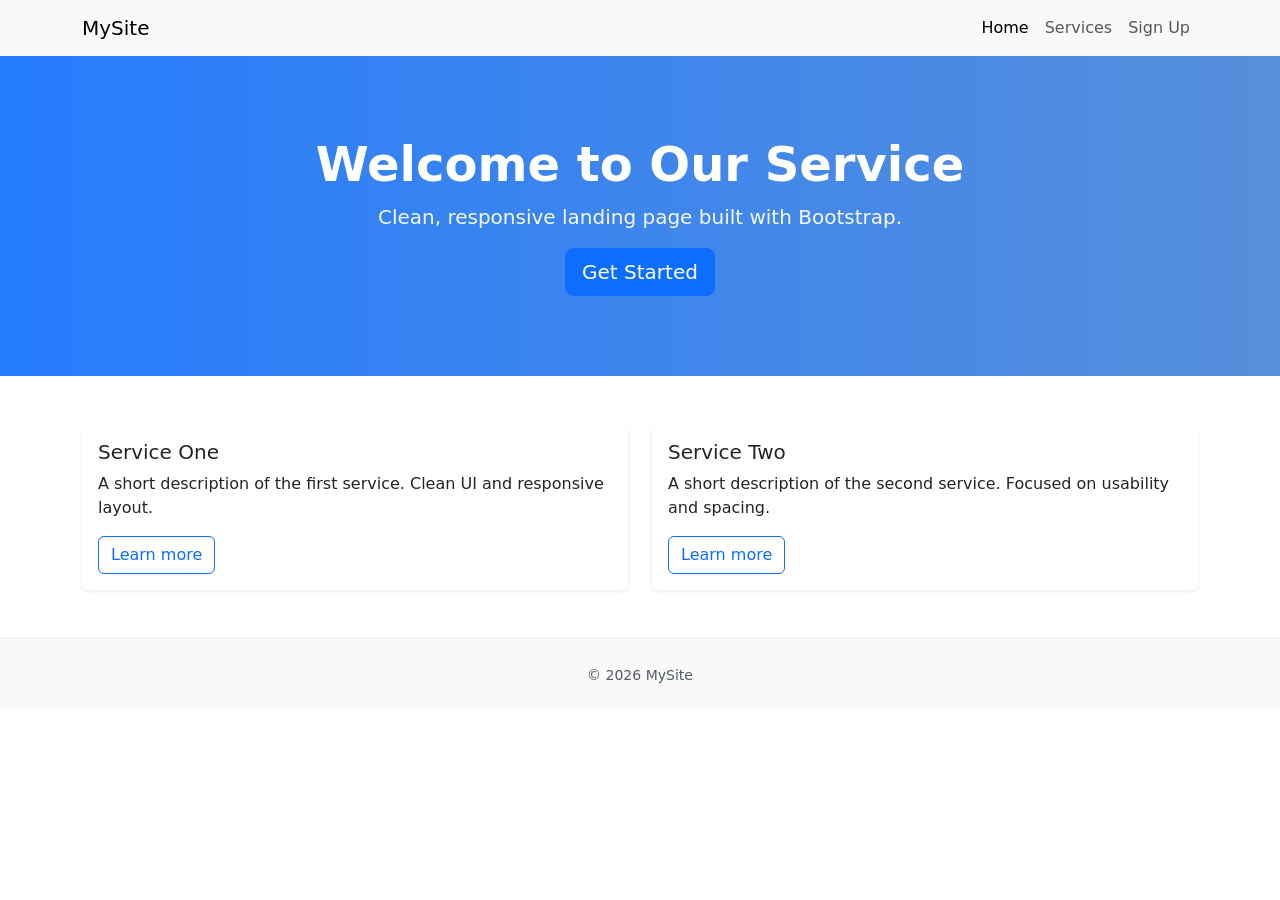
<file: BACK END d/index.html>
<!doctype html>
<html lang="en">
  <head>
    <meta charset="utf-8">
    <meta name="viewport" content="width=device-width, initial-scale=1">
    <title>Responsive Landing Page</title>
    <link href="https://cdn.jsdelivr.net/npm/bootstrap@5.3.3/dist/css/bootstrap.min.css" rel="stylesheet">
    <link rel="stylesheet" href="styles.css">
  </head>
  <body>
    <!-- Navbar -->
    <nav class="navbar navbar-expand-lg navbar-light bg-light">
      <div class="container">
        <a class="navbar-brand" href="#">MySite</a>
        <button class="navbar-toggler" type="button" data-bs-toggle="collapse" data-bs-target="#navMenu">
          <span class="navbar-toggler-icon"></span>
        </button>
        <div class="collapse navbar-collapse" id="navMenu">
          <ul class="navbar-nav ms-auto">
            <li class="nav-item"><a class="nav-link active" href="#">Home</a></li>
            <li class="nav-item"><a class="nav-link" href="#services">Services</a></li>
            <li class="nav-item"><a class="nav-link" href="form.html">Sign Up</a></li>
          </ul>
        </div>
      </div>
    </nav>

    <!-- Hero -->
    <header class="hero d-flex align-items-center">
      <div class="container text-center text-white">
        <h1 class="display-5">Welcome to Our Service</h1>
        <p class="lead">Clean, responsive landing page built with Bootstrap.</p>
        <a href="form.html" class="btn btn-primary btn-lg">Get Started</a>
      </div>
    </header>

    <!-- Services -->
    <section id="services" class="py-5">
      <div class="container">
        <div class="row g-4">
          <div class="col-md-6">
            <div class="card h-100 shadow-sm">
              <div class="card-body">
                <h5 class="card-title">Service One</h5>
                <p class="card-text">A short description of the first service. Clean UI and responsive layout.</p>
                <a href="#" class="btn btn-outline-primary">Learn more</a>
              </div>
            </div>
          </div>

          <div class="col-md-6">
            <div class="card h-100 shadow-sm">
              <div class="card-body">
                <h5 class="card-title">Service Two</h5>
                <p class="card-text">A short description of the second service. Focused on usability and spacing.</p>
                <a href="#" class="btn btn-outline-primary">Learn more</a>
              </div>
            </div>
          </div>
        </div>
      </div>
    </section>

    <footer class="py-4 bg-light">
      <div class="container text-center">
        <small class="text-muted">© 2026 MySite</small>
      </div>
    </footer>

    <script src="https://code.jquery.com/jquery-3.7.1.min.js"></script>
    <script src="https://cdn.jsdelivr.net/npm/bootstrap@5.3.3/dist/js/bootstrap.bundle.min.js"></script>
  </body>
</html>
</file>
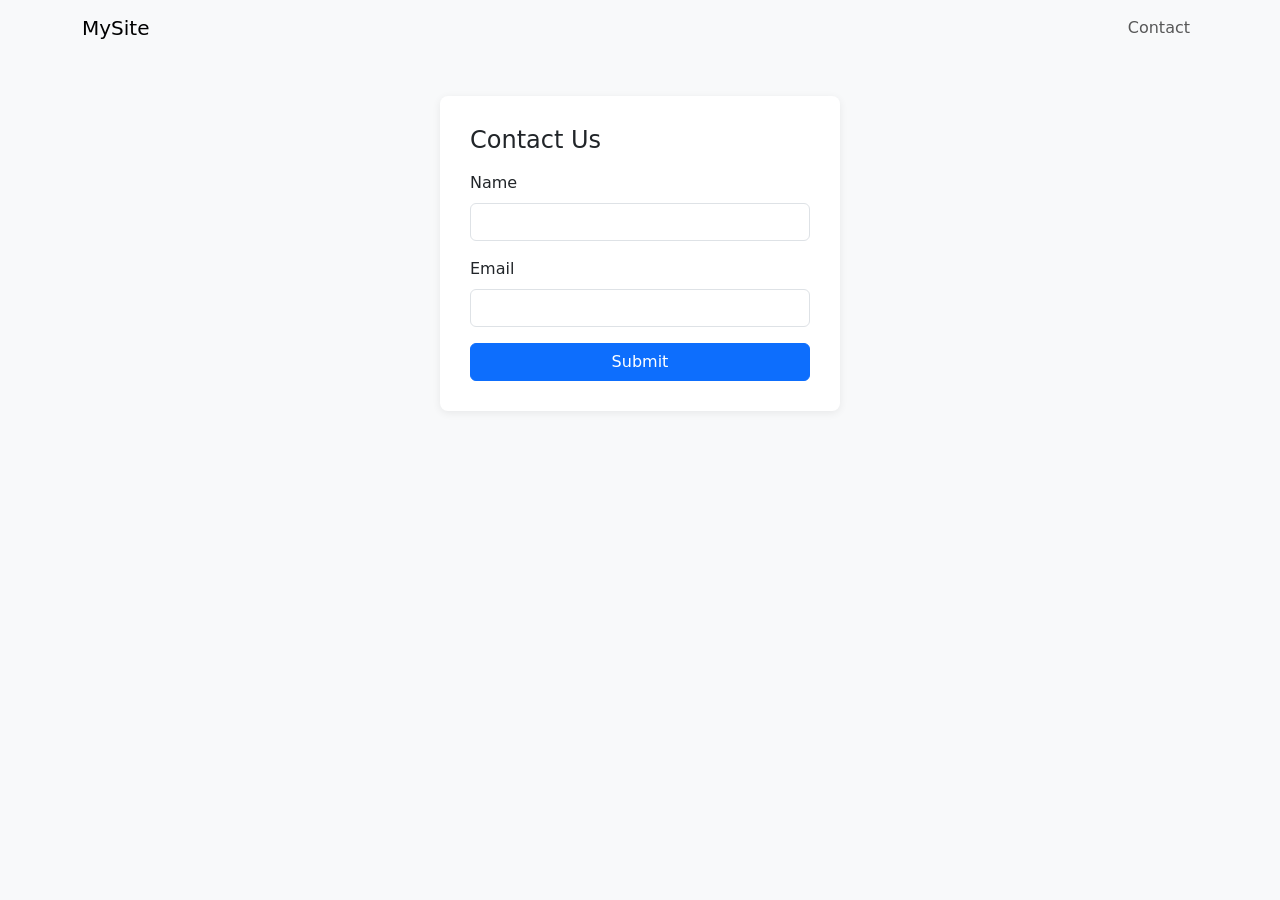
<file: BACK END C/form.html>
<!DOCTYPE html>
<html lang="en">
<head>
    <meta charset="UTF-8">
    <meta name="viewport" content="width=device-width, initial-scale=1.0">
    <title>Document</title>
    <link href="https://cdn.jsdelivr.net/npm/bootstrap@5.3.0/dist/css/bootstrap.min.css" rel="stylesheet">
    <link rel="stylesheet" href="style.css">
</head>
<body>
    <!-- Navbar -->
    <nav class="navbar navbar-expand-lg navbar-light bg-light mb-4">
        <div class="container">
            <a class="navbar-brand" href="#">MySite</a>
            <button class="navbar-toggler" type="button" data-bs-toggle="collapse" data-bs-target="#navbarNav" aria-controls="navbarNav" aria-expanded="false" aria-label="Toggle navigation">
                <span class="navbar-toggler-icon"></span>
            </button>
            <div class="collapse navbar-collapse" id="navbarNav">
                <ul class="navbar-nav ms-auto">
                    <li class="nav-item"><a class="nav-link" href="#contact">Contact</a></li>
                </ul>
            </div>
        </div>
    </nav>
    <!-- Interactive Form Section -->
    <section id="contact">
        <div class="form-section">
            <h4 class="mb-3">Contact Us</h4>
            <form id="contactForm" novalidate>
                <div class="mb-3">
                    <label for="name" class="form-label">Name</label>
                    <input type="text" class="form-control" id="name" name="name">
                    <div class="invalid-feedback">Please enter your name.</div>
                </div>
                <div class="mb-3">
                    <label for="email" class="form-label">Email</label>
                    <input type="email" class="form-control" id="email" name="email">
                    <div class="invalid-feedback">Please enter your email.</div>
                </div>
                <button type="submit" class="btn btn-primary w-100">Submit</button>
            </form>
        </div>
    </section>

    <script src="https://code.jquery.com/jquery-3.7.1.min.js"></script>
    <script src="https://cdn.jsdelivr.net/npm/bootstrap@5.3.0/dist/js/bootstrap.bundle.min.js"></script>
    <script>
        $(function() {
            $('#contactForm').on('submit', function(e) {
                e.preventDefault();
                let valid = true;
                const name = $('#name');
                const email = $('#email');
                if (!name.val().trim()) {
                    name.addClass('is-invalid');
                    valid = false;
                } else {
                    name.removeClass('is-invalid');
                }
                if (!email.val().trim()) {
                    email.addClass('is-invalid');
                    valid = false;
                } else {
                    email.removeClass('is-invalid');
                }
                if (valid) {
                    alert('Form submitted successfully!');
                    this.reset();
                }
            });
        });
    </script>
</body>
</html>
</file>
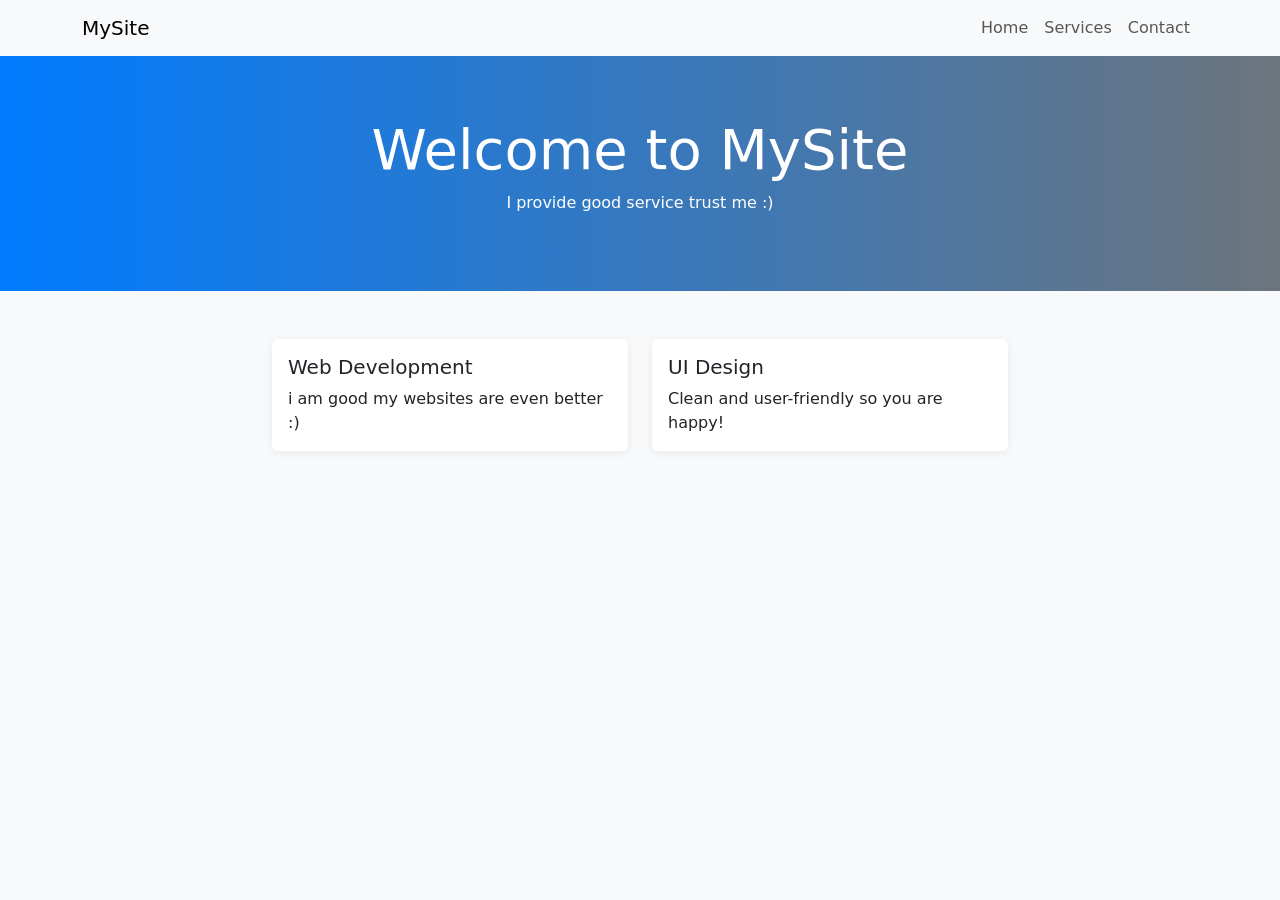
<file: BACK END C/index1.html>
<!DOCTYPE html>
<html lang="en">
<head>
    <meta charset="UTF-8">
    <meta name="viewport" content="width=device-width, initial-scale=1.0">
    <title>Responsive Landing page</title>
     <link href="https://cdn.jsdelivr.net/npm/bootstrap@5.3.0/dist/css/bootstrap.min.css" rel="stylesheet">
    <link rel="stylesheet" href="style.css">
</head>
<body>
    <!-- Navbar -->
    <nav class="navbar navbar-expand-lg navbar-light bg-light">
        <div class="container">
            <a class="navbar-brand" href="#">MySite</a>
            <button class="navbar-toggler" type="button" data-bs-toggle="collapse" data-bs-target="#navbarNav" aria-controls="navbarNav" aria-expanded="false" aria-label="Toggle navigation">
                <span class="navbar-toggler-icon"></span>
            </button>
            <div class="collapse navbar-collapse" id="navbarNav">
                <ul class="navbar-nav ms-auto">
                    <li class="nav-item"><a class="nav-link" href="#">Home</a></li>
                    <li class="nav-item"><a class="nav-link" href="#services">Services</a></li>
                    <li class="nav-item"><a class="nav-link" href="#contact">Contact</a></li>
                </ul>
            </div>
        </div>
    </nav>
   <!-- hero section -->
<section class="hero">
    <div class="container">
        <h1 class="display-4">Welcome to MySite</h1>
        <p>I provide good service trust me :)</p>
    </div>
</section>   
    <!-- Services section  -->
         <section id="services" class="py-5">
        <div class="container">
            <div class="row g-4 justify-content-center">
                <div class="col-md-6 col-lg-4">
                    <div class="card service-card h-100">
                        <div class="card-body">
                            <h5 class="card-title">Web Development</h5>
                            <p class="card-text">i am good my websites are even better :)</p>
                        </div>
                    </div>
                </div>
                <div class="col-md-6 col-lg-4">
                    <div class="card service-card h-100">
                        <div class="card-body">
                            <h5 class="card-title">UI Design</h5>
                            <p class="card-text">Clean and user-friendly so you are happy!</p>
                        </div>
                    </div>
                </div>
            </div>
        </div>
    </section>
    
</body>
</html>
</file>
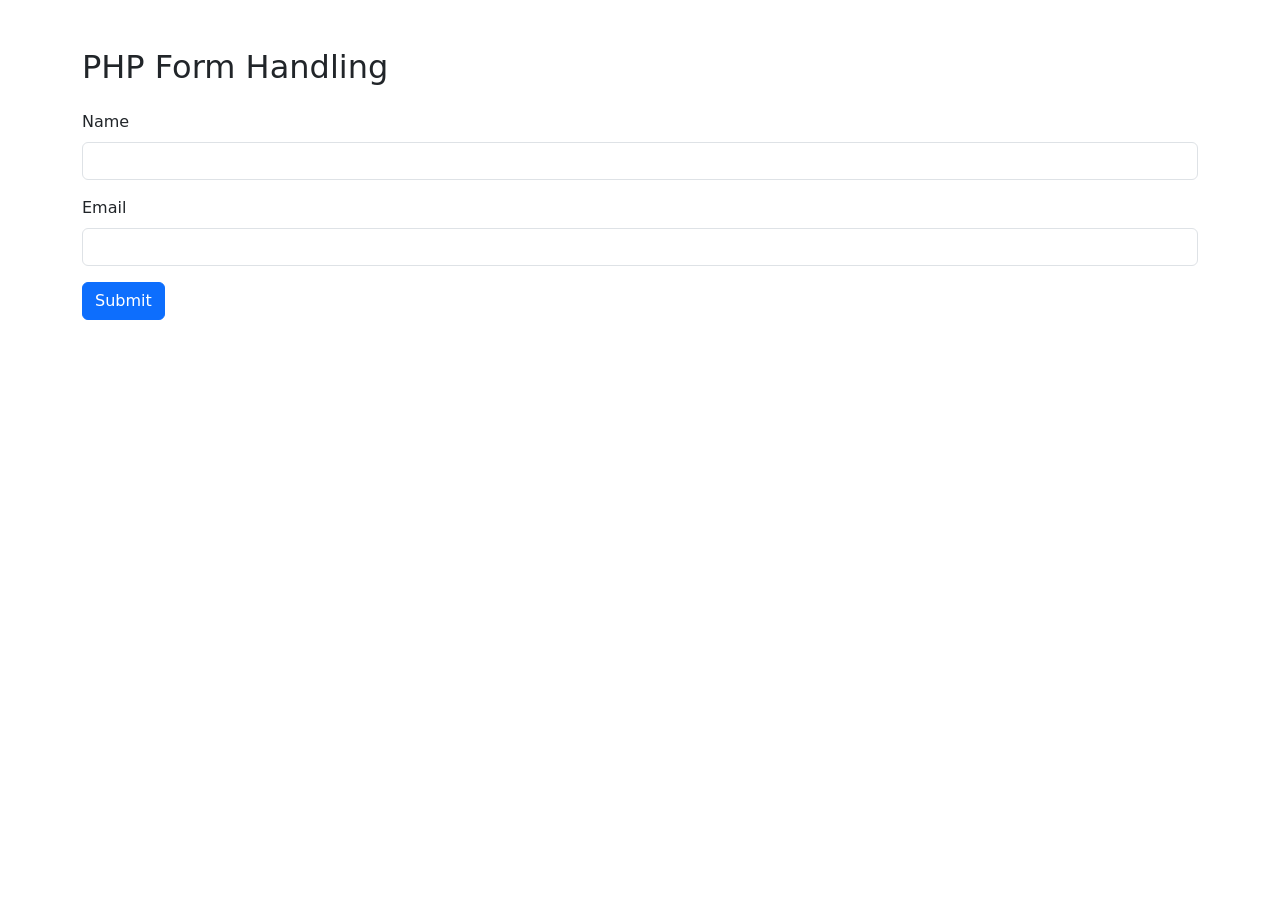
<file: FRONT END B/form.html>
<!DOCTYPE html>
<html lang="en">
<head>
    <meta charset="UTF-8">
    <meta name="viewport" content="width=device-width, initial-scale=1.0">
    <title>PHP Form Handling</title>
    <link href="https://cdn.jsdelivr.net/npm/bootstrap@5.3.0/dist/css/bootstrap.min.css" rel="stylesheet">
</head>
<body>
    <div class="container mt-5">
        <h2>PHP Form Handling</h2>
        <form action="form_handler.php" method="post" class="mt-4">
            <div class="mb-3">
                <label for="name" class="form-label">Name</label>
                <input type="text" class="form-control" id="name" name="name">
            </div>
            <div class="mb-3">
                <label for="email" class="form-label">Email</label>
                <input type="email" class="form-control" id="email" name="email">
            </div>
            <button type="submit" class="btn btn-primary">Submit</button>
        </form>
    </div>
</body>
</html>
</file>
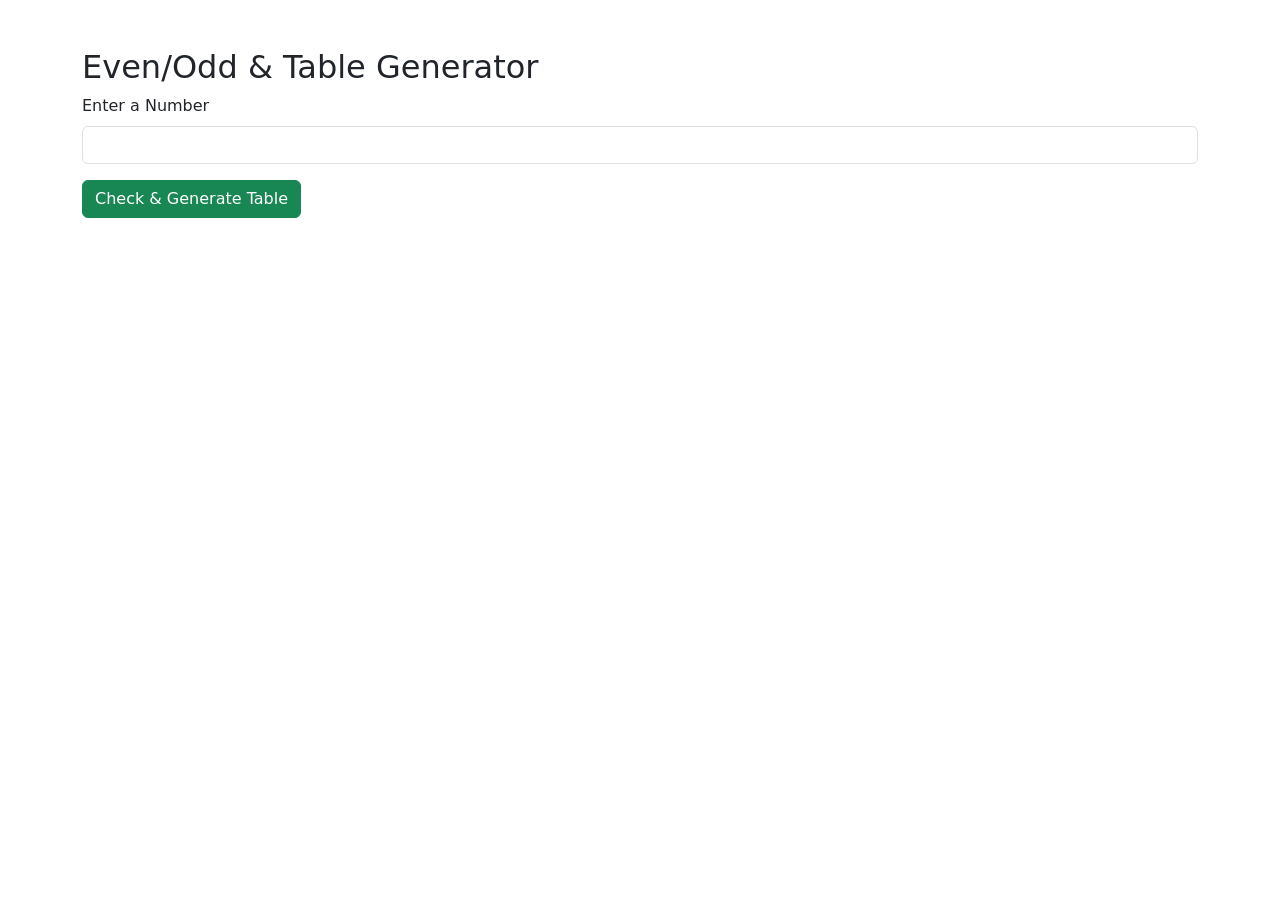
<file: FRONT END B/logic_form.html>
<!DOCTYPE html>
<html lang="en">
<head>
    <meta charset="UTF-8">
    <meta name="viewport" content="width=device-width, initial-scale=1.0">
    <title>Even/Odd & Table Generator</title>
    <link href="https://cdn.jsdelivr.net/npm/bootstrap@5.3.0/dist/css/bootstrap.min.css" rel="stylesheet">
</head>
<body>
    <div class="container mt-5">
        <h2>Even/Odd & Table Generator</h2>
        <form action="logic.php" method="post" class="mb-4">
            <div class="mb-3">
                <label for="number" class="form-label">Enter a Number</label>
                <input type="number" class="form-control" id="number" name="number" required>
            </div>
            <button type="submit" class="btn btn-success">Check & Generate Table</button>
        </form>
    </div>
</body>
</html>
</file>
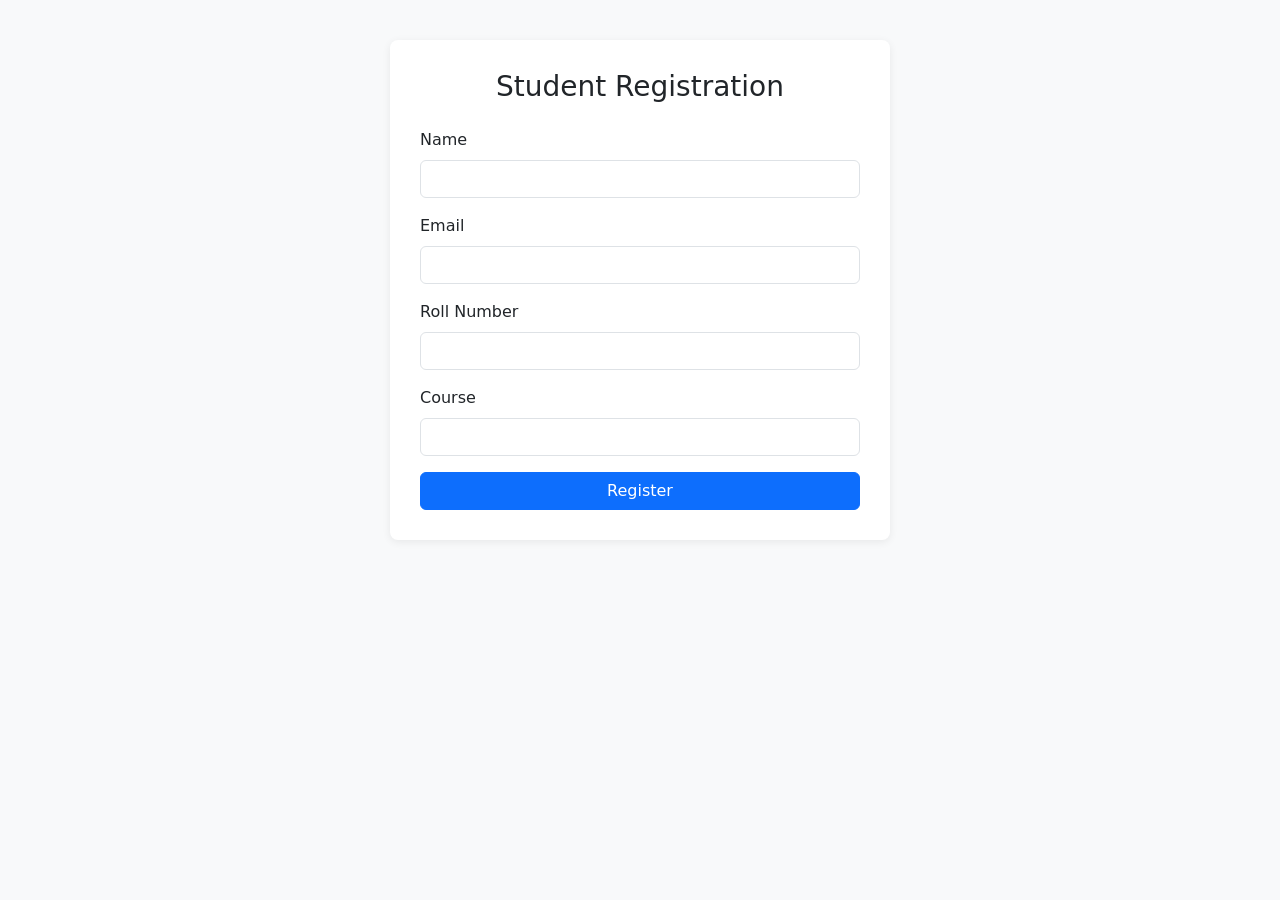
<file: MINI PROJECT D/register.html>
<!DOCTYPE html>
<html lang="en">
<head>
    <meta charset="UTF-8">
    <meta name="viewport" content="width=device-width, initial-scale=1.0">
    <title>Student Registration</title>
    <link href="https://cdn.jsdelivr.net/npm/bootstrap@5.3.0/dist/css/bootstrap.min.css" rel="stylesheet">
    <link rel="stylesheet" href="style.css">
</head>
<body>
    <div class="reg-form">
        <h3 class="mb-4 text-center">Student Registration</h3>
        <form id="studentForm" action="register.php" method="post" novalidate>
            <div class="mb-3">
                <label for="name" class="form-label">Name</label>
                <input type="text" class="form-control" id="name" name="name">
                <div class="invalid-feedback">Please enter your name.</div>
            </div>
            <div class="mb-3">
                <label for="email" class="form-label">Email</label>
                <input type="email" class="form-control" id="email" name="email">
                <div class="invalid-feedback">Please enter a valid email.</div>
            </div>
            <div class="mb-3">
                <label for="roll" class="form-label">Roll Number</label>
                <input type="text" class="form-control" id="roll" name="roll">
                <div class="invalid-feedback">Please enter your roll number.</div>
            </div>
            <div class="mb-3">
                <label for="course" class="form-label">Course</label>
                <input type="text" class="form-control" id="course" name="course">
                <div class="invalid-feedback">Please enter your course.</div>
            </div>
            <button type="submit" class="btn btn-primary w-100">Register</button>
        </form>
    </div>
    <script src="https://code.jquery.com/jquery-3.7.1.min.js"></script>
    <script>
        $(function() {
            $('#studentForm').on('submit', function(e) {
                let valid = true;
                // Name
                const name = $('#name');
                if (!name.val().trim()) {
                    name.addClass('is-invalid');
                    valid = false;
                } else {
                    name.removeClass('is-invalid');
                }
                // Email
                const email = $('#email');
                const emailVal = email.val().trim();
                const emailPattern = /^[^\s@]+@[^\s@]+\.[^\s@]+$/;
                if (!emailVal || !emailPattern.test(emailVal)) {
                    email.addClass('is-invalid');
                    valid = false;
                } else {
                    email.removeClass('is-invalid');
                }
                // Roll
                const roll = $('#roll');
                if (!roll.val().trim()) {
                    roll.addClass('is-invalid');
                    valid = false;
                } else {
                    roll.removeClass('is-invalid');
                }
                // Course
                const course = $('#course');
                if (!course.val().trim()) {
                    course.addClass('is-invalid');
                    valid = false;
                } else {
                    course.removeClass('is-invalid');
                }
                if (!valid) {
                    e.preventDefault();
                }
            });
        });
    </script>
</body>
</html>
</file>
<file: BACK END d/styles.css>
/* Custom styles for landing page and form */
:root{--hero-bg:#0d6efd}
body{font-family: system-ui, -apple-system, "Segoe UI", Roboto, "Helvetica Neue", Arial;}
.hero{background: linear-gradient(90deg, rgba(13,110,253,0.9), rgba(58,123,213,0.85)); padding:80px 0;}
.hero h1{font-weight:600}
.hero p{opacity:0.95}
.card{border:0}
footer{border-top:1px solid rgba(0,0,0,0.05)}

/* Form spacing */
#signupForm{max-width:560px}
@media (max-width:576px){.hero{padding:40px 0}.container{padding:0 16px}}
</file>
<file: BACK END C/style.css>
body {
    background: #f8f9fa;
}
.hero {
    padding: 60px 0;
    background: linear-gradient(90deg, #007bff 0%, #6c757d 100%);
    color: #fff;
    text-align: center;
}
.service-card {
    box-shadow: 0 2px 8px rgba(0,0,0,0.07);
    border: none;
}
.form-section {
    max-width: 400px;
    margin: 40px auto;
    background: #fff;
    padding: 30px;
    border-radius: 8px;
    box-shadow: 0 2px 8px rgba(0,0,0,0.07);
}
</file>
<file: MINI PROJECT D/style.css>
body { background: #f8f9fa; }
.reg-form {
    max-width: 500px;
    margin: 40px auto;
    background: #fff;
    padding: 30px;
    border-radius: 8px;
    box-shadow: 0 2px 8px rgba(0,0,0,0.07);
}
</file>
